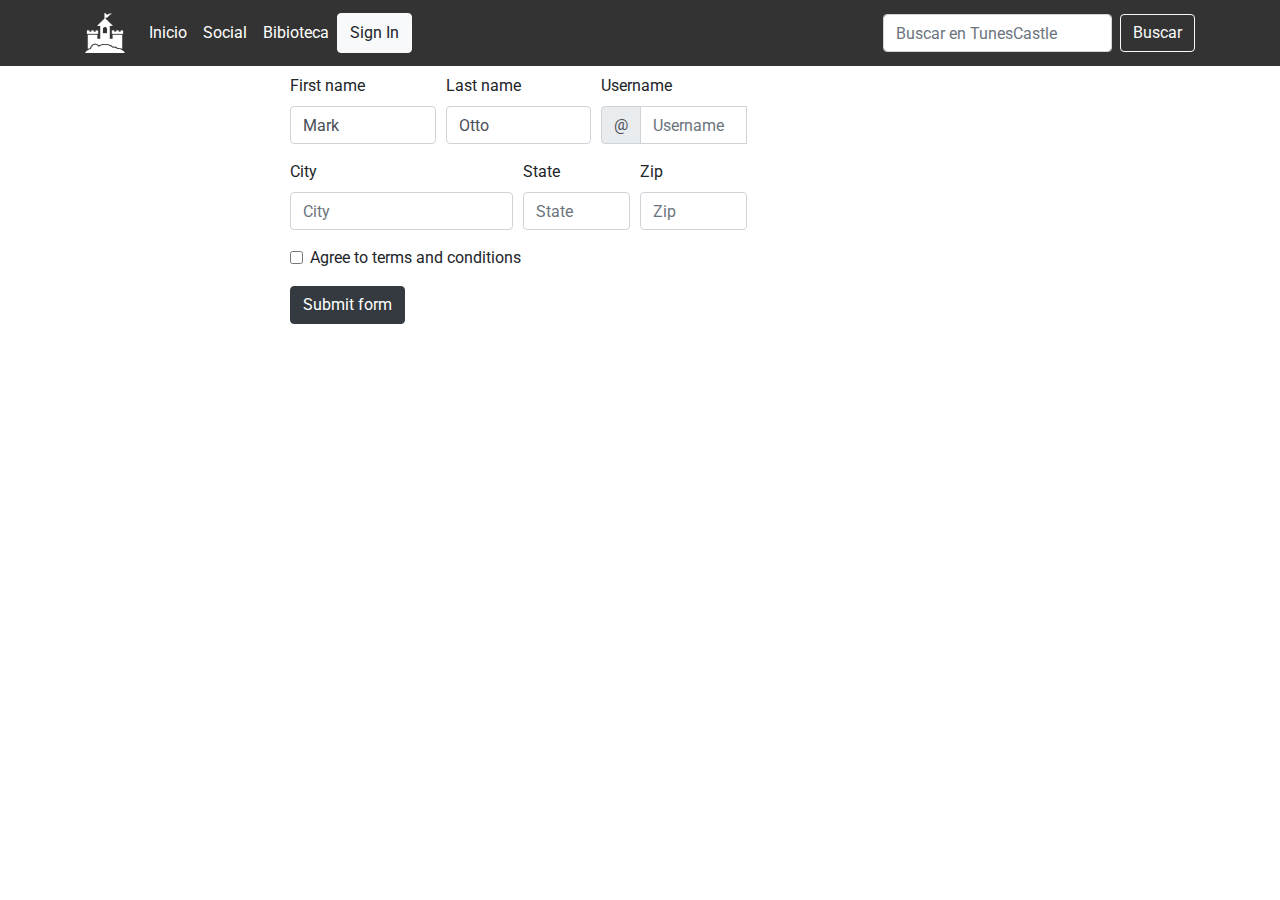
<file: Signin.html>
<!DOCTYPE html>
<html lang="en">
<head>
    <meta charset="utf-8">
    <meta name="viewport" content="width=device-width, initial-scale=1, shrink-to-fit=no">
    <meta http-equiv="X-UA-Compatible" content="ie=edge">    
    <link rel="icon" href="Sources\icon.png">
    <link rel="stylesheet" href="https://stackpath.bootstrapcdn.com/bootstrap/4.3.1/css/bootstrap.min.css" integrity="sha384-ggOyR0iXCbMQv3Xipma34MD+dH/1fQ784/j6cY/iJTQUOhcWr7x9JvoRxT2MZw1T" crossorigin="anonymous">
    <link rel="stylesheet" href="index.css">
    <link rel="stylesheet" href="https://fonts.googleapis.com/css?family=Roboto|Open+Sans">
    <link rel="stylesheet" href="https://maxcdn.bootstrapcdn.com/font-awesome/4.7.0/css/font-awesome.min.css">
    <script src="https://ajax.googleapis.com/ajax/libs/jquery/1.12.4/jquery.min.js"></script>
    <script src="https://maxcdn.bootstrapcdn.com/bootstrap/3.3.7/js/bootstrap.min.js"></script>

    <title>TunesCastle</title>
    
  </head>
<body> 
<!-- header -->
    <nav id="header" class="navbar  navbar-expand-lg ">
      <div class="container">
            <a class="navbar-brand" href="#">
              <img src="Sources\icon.png"  width="40" height="40" alt="TunesCastle">  
            </a>
            <button  class="navbar-toggler" type="button" data-toggle="collapse" data-target="#navbarSupportedContent" aria-controls="navbarSupportedContent" aria-expanded="false" aria-label="Toggle navigation">
                <span class="navbar-toggler-icon"></span>
            </button>
            <div class="collapse navbar-collapse" id="navbarSupportedContent">
              <ul class="navbar-nav mr-auto">
                <li class="nav-item active">
                  <a class="nav-link" href="#">Inicio <span class="sr-only">(current)</span></a>
                </li>
                <li class="nav-item">
                  <a class="nav-link" href="#">Social</a>
                </li>
                <li class="nav-item">
                  <a class="nav-link" href="#">Bibioteca</a>
                </li>
                <button type="button" class="btn btn-light">Sign In</button>

                    
              </ul>
              <form class="form-inline my-2 my-lg-0">
                <input class="form-control mr-sm-2" type="search" placeholder="Buscar en TunesCastle" aria-label="Search">
                <button class="btn btn-outline-light my-2 my-sm-0" type="submit">Buscar</button>
              </form>
            </div>
        </div>
    </nav>
<!-- /header -->

<!-- main -->
<!-- <div class="container"> -->
  <div class="container">
    <div class="row">
    <div class="col col-md-10 offset-md-1 col-lg-8 offset-lg-2 pt-2">
        <form class="needs-validation  col-lg-8" novalidate>
                <div class="form-row">
                  <div class="col-md-4 mb-3">
                    <label for="validationCustom01">First name</label>
                    <input type="text" class="form-control" id="validationCustom01" placeholder="First name" value="Mark" required>
                    <div class="valid-feedback">
                      Looks good!
                    </div>
                  </div>
                  <div class="col-md-4 mb-3">
                    <label for="validationCustom02">Last name</label>
                    <input type="text" class="form-control" id="validationCustom02" placeholder="Last name" value="Otto" required>
                    <div class="valid-feedback">
                      Looks good!
                    </div>
                  </div>
                  <div class="col-md-4 mb-3">
                    <label for="validationCustomUsername">Username</label>
                    <div class="input-group">
                      <div class="input-group-prepend">
                        <span class="input-group-text" id="inputGroupPrepend">@</span>
                      </div>
                      <input type="text" class="form-control" id="validationCustomUsername" placeholder="Username" aria-describedby="inputGroupPrepend" required>
                      <div class="invalid-feedback">
                        Please choose a username.
                      </div>
                    </div>
                  </div>
                </div>
                <div class="form-row">
                  <div class="col-md-6 mb-3">
                    <label for="validationCustom03">City</label>
                    <input type="text" class="form-control" id="validationCustom03" placeholder="City" required>
                    <div class="invalid-feedback">
                      Please provide a valid city.
                    </div>
                  </div>
                  <div class="col-md-3 mb-3">
                    <label for="validationCustom04">State</label>
                    <input type="text" class="form-control" id="validationCustom04" placeholder="State" required>
                    <div class="invalid-feedback">
                      Please provide a valid state.
                    </div>
                  </div>
                  <div class="col-md-3 mb-3">
                    <label for="validationCustom05">Zip</label>
                    <input type="text" class="form-control" id="validationCustom05" placeholder="Zip" required>
                    <div class="invalid-feedback">
                      Please provide a valid zip.
                    </div>
                  </div>
                </div>
                <div class="form-group">
                  <div class="form-check">
                    <input class="form-check-input" type="checkbox" value="" id="invalidCheck" required>
                    <label class="form-check-label" for="invalidCheck">
                      Agree to terms and conditions
                    </label>
                    <div class="invalid-feedback">
                      You must agree before submitting.
                    </div>
                  </div>
                </div>
                <button class="btn btn-dark" type="submit">Submit form</button>
              </form>
              
 </div>
</div>
</div>
              <script>
              // Example starter JavaScript for disabling form submissions if there are invalid fields
              (function() {
                'use strict';
                window.addEventListener('load', function() {
                  // Fetch all the forms we want to apply custom Bootstrap validation styles to
                  var forms = document.getElementsByClassName('needs-validation');
                  // Loop over them and prevent submission
                  var validation = Array.prototype.filter.call(forms, function(form) {
                    form.addEventListener('submit', function(event) {
                      if (form.checkValidity() === false) {
                        event.preventDefault();
                        event.stopPropagation();
                      }
                      form.classList.add('was-validated');
                    }, false);
                  });
                }, false);
              })();
              </script>


  <!-- </div> -->

<!-- /main -->
    
</body>

</script>
  <script src="https://code.jquery.com/jquery-3.3.1.slim.min.js" integrity="sha384-q8i/X+965DzO0rT7abK41JStQIAqVgRVzpbzo5smXKp4YfRvH+8abtTE1Pi6jizo" crossorigin="anonymous"></script>
    <script src="https://cdnjs.cloudflare.com/ajax/libs/popper.js/1.14.7/umd/popper.min.js" integrity="sha384-UO2eT0CpHqdSJQ6hJty5KVphtPhzWj9WO1clHTMGa3JDZwrnQq4sF86dIHNDz0W1" crossorigin="anonymous"></script>
    <script src="https://stackpath.bootstrapcdn.com/bootstrap/4.3.1/js/bootstrap.min.js" integrity="sha384-JjSmVgyd0p3pXB1rRibZUAYoIIy6OrQ6VrjIEaFf/nJGzIxFDsf4x0xIM+B07jRM" crossorigin="anonymous"></script>
</html>
</file>
<file: index.css>
/* #search-bar{
    width: 100%;
    padding-right: 500px;
} */

#header{
    background-color: #333333;
    
}
.navbar a
{    
    color: white ;
}

#user-nav
{
    margin-left: 20px;
}

.dropdown-menu a{
    color: black !important;
}

/* Carrusel */

.carousel h3,
.carousel p{
    color:#6d6d6d;
    font-weight: normal;
} 

.carousel {
	margin: 15px auto 10px auto;
	padding: 0 30px;
}
.carousel .item {
	color: #747d89;
	min-height: 325px;
    text-align: center;
	overflow: hidden;
}
.carousel .thumb-wrapper {
	padding: 10px 15px;
	background: #fff;
	border-radius: 6px;
	text-align: center;
	position: relative;
	box-shadow: 0 2px 3px rgba(0,0,0,0.2);
}
.carousel .item .img-box {
	height: 200px;
	margin-bottom: 20px;
	width: 100%;
	position: relative;
}
.carousel .item img {	
	max-width: 100%;
    max-height: 100%;
    width: 200px;
    height: 200px;
    object-fit: cover; 
	display: inline-block;
	position: absolute;
	bottom: 0;
	margin: 0 auto;
	left: 0;
	right: 0;
}
.carousel .item h4 {
	font-size: 18px;
}
.carousel .item h4, .carousel .item p, .carousel .item ul {
	margin-bottom: 5px;
}
.carousel .thumb-content .btn {
	color: black;
    font-size: 11px;
    text-transform: uppercase;
    font-weight: bold;
    background: none;
    border: 1px solid black;
    padding: 6px 14px;
    margin-top: 5px;
    line-height: 16px;
    border-radius: 20px;
}
.carousel .thumb-content .btn:hover, .carousel .thumb-content .btn:focus {
	color: #fff;
	background: black;
	box-shadow: none;
}
.carousel .thumb-content .btn i {
	font-size: 14px;
    font-weight: bold;
    margin-left: 5px;
}
.carousel .carousel-control {
	height: 44px;
	width: 40px;
	background: black;	
    margin: auto 0;
    border-radius: 4px;
	opacity: 0.8;
}
.carousel .carousel-control:hover {
	background: black;
	opacity: 1;
}
.carousel .carousel-control i {
    font-size: 36px;
    position: absolute;
    top: 50%;
    display: inline-block;
    margin: -19px 0 0 0;
    z-index: 5;
    left: 0;
    right: 0;
    color: #fff;
	text-shadow: none;
    font-weight: bold;
}

.carousel .carousel-control.left i {
	margin-left: -2px;
}
.carousel .carousel-control.right i {
	margin-right: -4px;
}
.carousel .carousel-indicators {
	bottom: -50px;
}
.carousel-indicators li, .carousel-indicators li.active {
	width: 10px;
	height: 10px;
	margin: 4px;
	border-radius: 50%;
	border-color: transparent;
}
.carousel-indicators li {	
	background: rgba(0, 0, 0, 0.2);
}
.carousel-indicators li.active {	
	background: rgba(0, 0, 0, 0.6);
}

/* /Carrusel */
</file>
